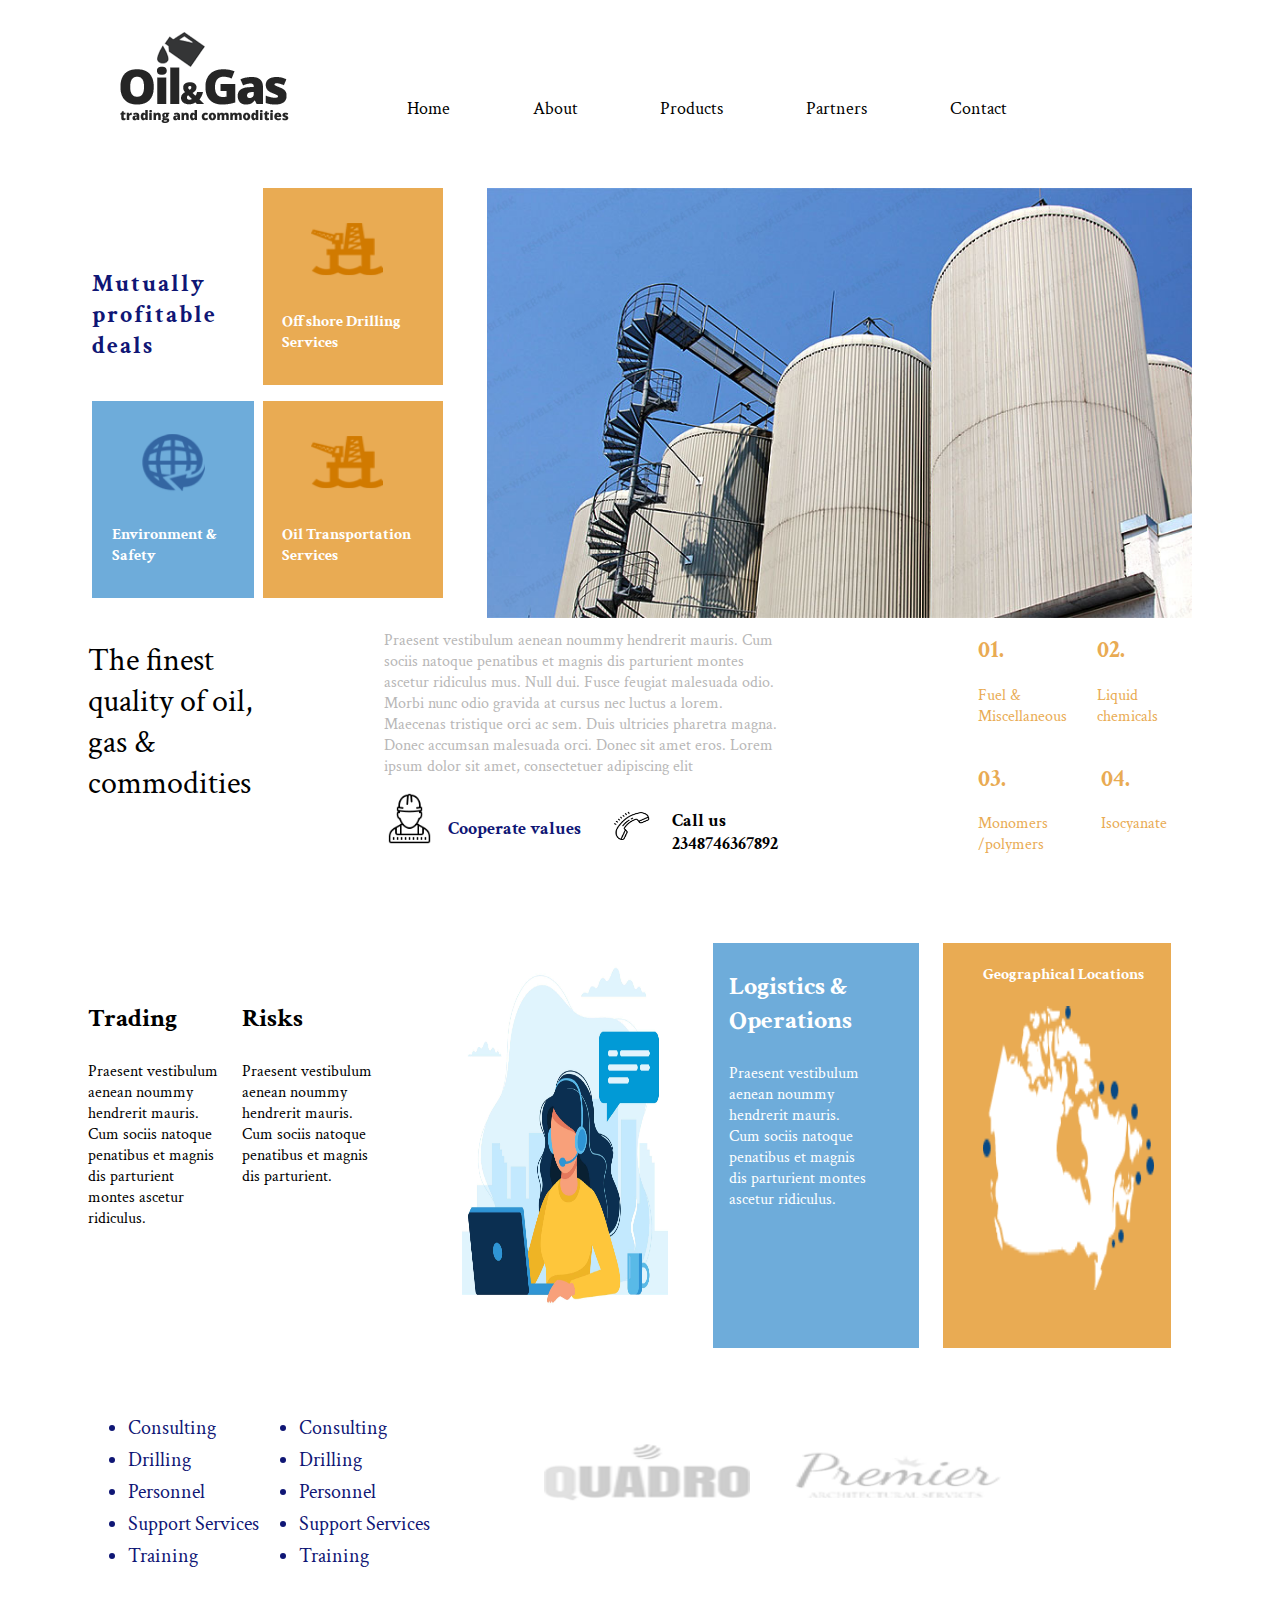
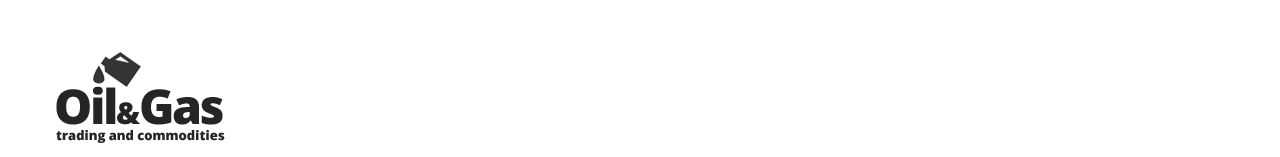
<file: index.html>
<!DOCTYPE html>
<html lang="en">
<head>
    <meta charset="UTF-8">
    <meta name="viewport" content="width=device-width, initial-scale=1.0">
    <link rel="stylesheet" href="styleheader.css">
    <link rel="stylesheet" href="home.css">
    <title>Home | Page</title>
</head>
<body>

    <div class="mainhead">

        <!--Site Logo section-->
        <div class="nav-left">
            <img src="./images/logo_oil.png" alt="">
        </div>
        <!--site navigation bar right section-->

        <div class="nav-right">
            
            <a href="index.html">Home</a>
            <a href="aboutpage.html">About</a>
            <a href="productpage.html">Products</a>
            <a href="partners.html">Partners</a>
            <a href="contact.html">Contact</a>

        </div>

    </div>


    <!--first section of the home page-->

    <div class="home">
        <div class="firstbox">
            <div class="leftbox">
                <div class="lbox1">
                    <div class="leftbox1">
                        <h2>Mutually profitable deals</h2>
                    </div>
                    <div class="leftbox2">
                        <img src="./images/home_icon2a (2).png" alt="" >
                        <h4>Offshore Drilling Services</h4>
                    </div>
                </div>
                <div class="lbox1">
                <div class="leftbox3">
                    <img src="./images/home_icon3a.png" alt="">
                    <h4>Environment & Safety</h4>
                </div>
                <div class="leftbox2">
                    <img src="./images/home_icon2a (2).png" alt="" >
                    <h4>Oil Transportation Services</h4>
                </div>
                </div>

            </div>


            <div class="rightbox">
                <img src="./images/home_one.jpg" alt="">
            </div>


        </div>

        <!--the second section-->

        <div class="second">

            <div class="secondbox">
                <div class="sbox">
                <div class="second1">
                    <h2>The finest quality of oil, gas & commodities</h2>
                </div>

                <div class="secondbox2">

                    <div class="secondboxup">
                        <p>Praesent vestibulum aenean noummy hendrerit mauris. Cum sociis natoque penatibus et magnis dis parturient montes ascetur ridiculus mus. Null dui. Fusce feugiat malesuada odio. Morbi nunc odio gravida at cursus nec luctus a lorem. Maecenas tristique orci ac sem. Duis ultricies pharetra magna. Donec accumsan malesuada orci. Donec sit amet eros. Lorem ipsum dolor sit amet, consectetuer adipiscing elit</p>
                    </div>

                    <div class="secondboxdown">
                        <div class="secondb1">
                            <img src="./images/icon-worker.png" alt="">
                            <h4>Cooperate values</h4>
                        </div>
                        <div class="secondb2">
                            <img src="./images/icons8-call-64.png" alt="">
                            <h4>Call us <br>
                            2348746367892
                            </h4>

                        </div>

                    </div>

                </div>
                </div>

                <div class="secondbox3">
                    <div class="secondrow">
                        <div class="secondnum">
                            <h2>01.</h2>
                            <p>Fuel & Miscellaneous</p>
                        </div>
                        <div class="secondnum">
                            <h2>02.</h2>
                            <p>Liquid chemicals</p>
                    </div>
                    </div>
                    <div class="secondrow">
                        <div class="secondnum">
                            <h2>03.</h2>
                            <p>Monomers<br>/polymers</p>
                        </div>
                        <div class="secondnum num4">
                            <h2>04.</h2>
                            <p>Isocyanate</p>
                        </div>
                    </div>
                </div>

            </div>



        </div>

        <!--the third section-->
        <div class="third">

            <div class="third1">
                <div class="trade">
                    <h3>Trading</h3>
                    <p>Praesent vestibulum aenean noummy hendrerit mauris. Cum sociis natoque penatibus et magnis dis parturient montes ascetur ridiculus.</p>
                </div>
                <div class="risk">
                    <h3>Risks</h3>
                    <p>Praesent vestibulum aenean noummy hendrerit mauris. Cum sociis natoque penatibus et magnis dis parturient.</p>

                </div>
            </div>

            <div class="call">
                <div class="callimg">
                    <img src="./images/call-center.jpeg" alt="" srcset="">
                </div>
                <div class="log">
                    <h3>Logistics & Operations</h3>
                    <p>Praesent vestibulum aenean noummy hendrerit mauris. Cum sociis natoque penatibus et magnis dis parturient montes ascetur ridiculus.</p>

                </div>
            </div>

            <div class="geo">
                <h4>Geographical Locations</h4>
                <img src="./images/geo_image.png" alt="">
            </div>


        </div>


        <!--fourth section-->
        <div class="fourth">

            <div class="fleft">
                
                
                <ul>
                    <li>Consulting</li>
                    <li>Drilling</li>
                    <li>Personnel</li>
                    <li>Support Services</li>
                    <li>Training</li>
                </ul>
                <ul>
                    <li>Consulting</li>
                    <li>Drilling</li>
                    <li>Personnel</li>
                    <li>Support Services</li>
                    <li>Training</li>
                </ul>

            </div>

            <div class="fright">
                <img src="./images/page1_logo1.png" alt="" >
                <img src="./images/page1_logo3.png" alt="" >
            </div>

        </div>



    </div>



    
    <div class="footer">
        <img src="./images/logo_oil.png">
    </div>


</body>
</html>
</file>
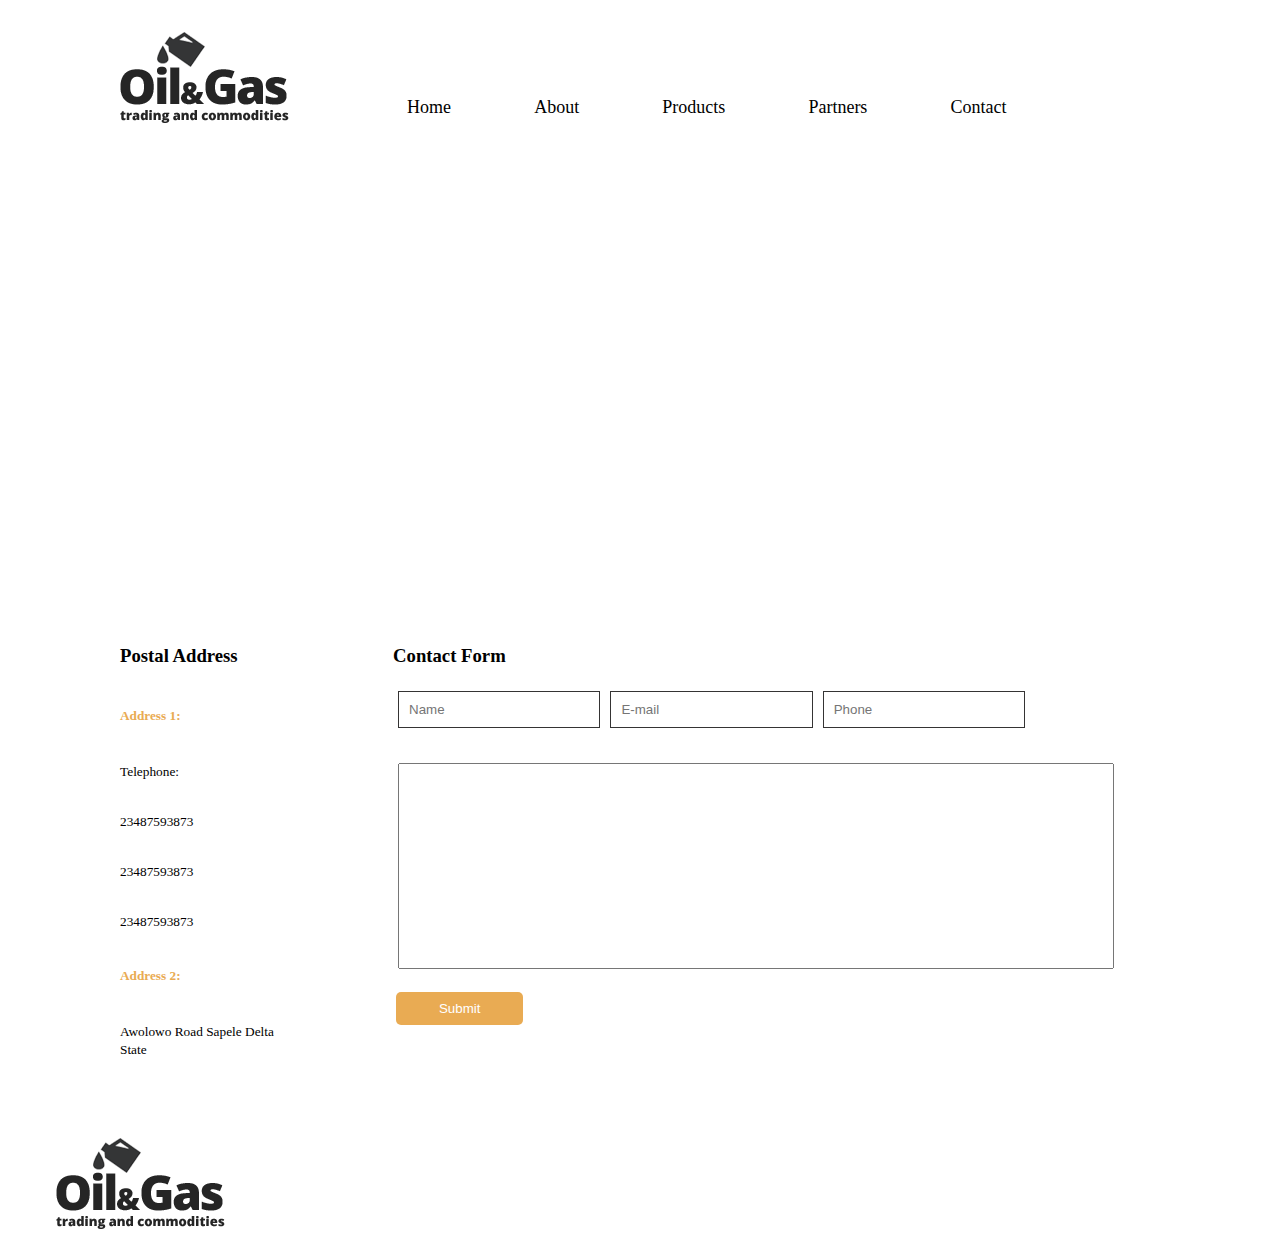
<file: contact.html>
<!DOCTYPE html>
<html lang="en">
<head>
    <meta charset="UTF-8">
    <meta name="viewport" content="width=device-width, initial-scale=1.0">
    <link rel="stylesheet" href="styleheader.css">
    <link rel="stylesheet" href="contact.css">
    <title>Contact|Page</title>
</head>
<body>

    <div class="mainhead">

        <!--Site Logo section-->
        <div class="nav-left">
            <img src="./images/logo_oil.png" alt="">
        </div>
        <!--site navigation bar right section-->

        <div class="nav-right">
            <a href="index.html">Home</a>
            <a href="aboutpage.html">About</a>
            <a href="productpage.html">Products</a>
            <a href="partners.html">Partners</a>
            <a href="contact.html">Contact</a>

        </div>

    </div>


    <div class="container">
        <!--the image section-->

        <div class="imagebox">
            <iframe src="https://www.google.com/maps/embed?pb=!1m18!1m12!1m3!1d7937.4487173246935!2d5.675297533293878!3d5.894292359934407!2m3!1f0!2f0!3f0!3m2!1i1024!2i768!4f13.1!3m3!1m2!1s0x1040e31edf82cd9d%3A0x64a80f2a6a0ccff8!2sYouth%20Centre!5e0!3m2!1sen!2sng!4v1723949272019!5m2!1sen!2sng" width="700" height="400" style="border:0; margin-left: 20pc;margin-top: 3pc; margin-bottom: 2pc;" allowfullscreen="" loading="lazy" referrerpolicy="no-referrer-when-downgrade"></iframe>
        </div>


        <!--the form section-->

        <div class="mainflex">

            <div class="postal">
                <h3>Postal Address</h3>
                <h5>Address 1:</h5>
                
                <p class="phone">
                    <small>
                        Telephone:
                    </small>
                </p>
                <p><small>23487593873</small></p>
                <p><small>23487593873</small></p>
                <p><small>23487593873</small></p>

                <h5>Address 2:</h5>
                <p class="postadd"><small>Awolowo Road Sapele Delta State</small></p>

            </div>

            <div class="contact">
                <h3>Contact Form</h3>
                <form>

                    <div class="contact1">
                        <input type="text" placeholder="Name" required>
                        <input type="text" placeholder="E-mail" required>
                        <input type="text" placeholder="Phone" required>    
                    </div>

                    <div class="contact2">
                        <textarea maxlength="30"></textarea>
                    </div>

                    <button><a href="#">Submit</a></button>

                </form>
            </div>

        </div>

    </div>
  

    <div class="footer">
        <img src="./images/logo_oil.png">
    </div>


</body>
</html>
</file>
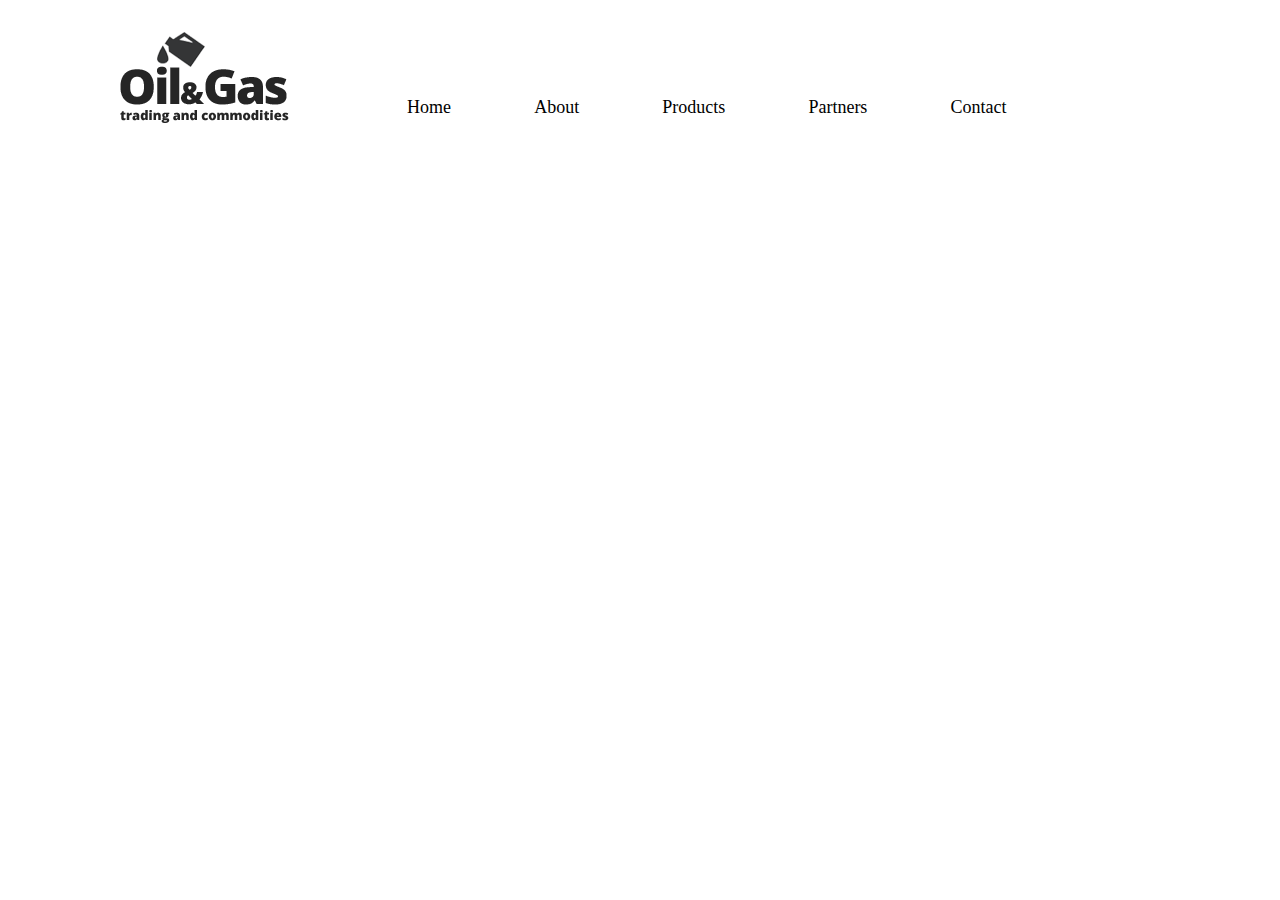
<file: head.html>
<!DOCTYPE html>
<html lang="en">
<head>
    <meta charset="UTF-8">
    <meta name="viewport" content="width=device-width, initial-scale=1.0">
    <link rel="stylesheet" href="styleheader.css">
    <title>Header</title>
</head>
<header>
    <div class="mainhead">

        <!--Site Logo section-->
        <div class="nav-left">
            <img src="./images/logo_oil.png" alt="">
        </div>
        <!--site navigation bar right section-->

        <div class="nav-right">
            <a href="index.html">Home</a>
            <a href="aboutpage.html">About</a>
            <a href="productpage.html">Products</a>
            <a href="partners.html">Partners</a>
            <a href="contact.html">Contact</a>

        </div>

    </div>
    
</header>
</html>
</file>
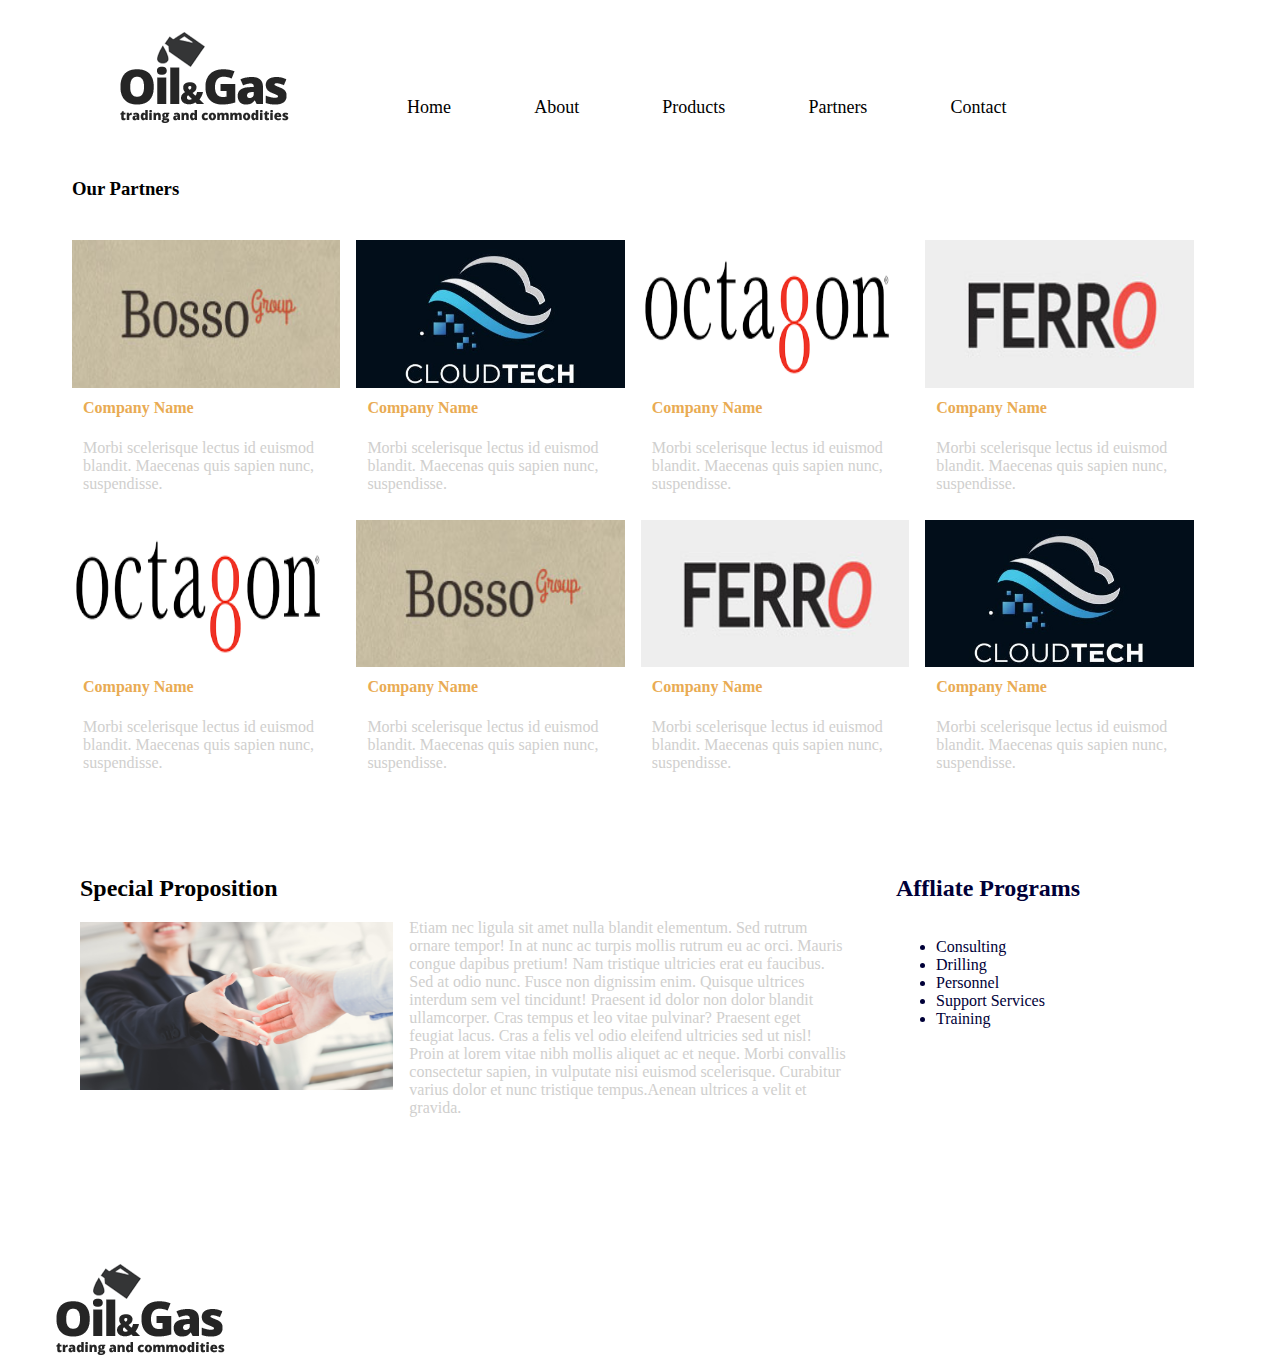
<file: partners.html>
<!DOCTYPE html>
<html lang="en">
<head>
    <meta charset="UTF-8">
    <meta name="viewport" content="width=device-width, initial-scale=1.0">
    <link rel="stylesheet" href="part.css">
    <link rel="stylesheet" href="styleheader.css">
    <title>Partners|Page</title>

</head>

<body>

    <div class="mainhead">

        <!--Site Logo section-->
        <div class="nav-left">
            <img src="./images/logo_oil.png" alt="">
        </div>
        <!--site navigation bar right section-->

        <div class="nav-right">
            <a href="index.html">Home</a>
            <a href="aboutpage.html">About</a>
            <a href="productpage.html">Products</a>
            <a href="partners.html">Partners</a>
            <a href="contact.html">Contact</a>

        </div>

    </div>

    <div>
        <h3>Our Partners</h3>
    </div>

    <!--various partners display-->
    <div class="partners">

        <div class="partrow">
            <div class="first-pflex">
                <img src="./images/partner1.jpg" alt="">
                <h4>Company Name</h4>
                <p>Morbi scelerisque lectus id euismod blandit. Maecenas quis sapien nunc, suspendisse.</p>
            </div>
            <div class="first-pflex">
                <img src="./images/partner3.jpg" alt="">
                <h4>Company Name</h4>
                <p>Morbi scelerisque lectus id euismod blandit. Maecenas quis sapien nunc, suspendisse.</p>
            </div>
            <div class="first-pflex">
                <img src="./images/partner4.png" alt="">
                <h4>Company Name</h4>
                <p>Morbi scelerisque lectus id euismod blandit. Maecenas quis sapien nunc, suspendisse.</p>
            </div>
            <div class="first-pflex">
                <img src="./images/partber2.jpg" alt="">
                <h4>Company Name</h4>
                <p>Morbi scelerisque lectus id euismod blandit. Maecenas quis sapien nunc, suspendisse.</p>
            </div>

        </div>

        <div class="secondrow">

            <div class="second-pflex">
                <img src="./images/partner4.png" alt="">
                <h4>Company Name</h4>
                <p>Morbi scelerisque lectus id euismod blandit. Maecenas quis sapien nunc, suspendisse.</p>
            </div>
            <div class="second-pflex">
                <img src="./images/partner1.jpg" alt="">
                <h4>Company Name</h4>
                <p>Morbi scelerisque lectus id euismod blandit. Maecenas quis sapien nunc, suspendisse.</p>
            </div>
            <div class="second-pflex">
                <img src="./images/partber2.jpg" alt="">
                <h4>Company Name</h4>
                <p>Morbi scelerisque lectus id euismod blandit. Maecenas quis sapien nunc, suspendisse.</p>
            </div>
            <div class="second-pflex">
                <img src="./images/partner3.jpg" alt="">
                <h4>Company Name</h4>
                <p>Morbi scelerisque lectus id euismod blandit. Maecenas quis sapien nunc, suspendisse.</p>
            </div>


        </div>


        <div class="lastbox">
            
            <div class="lastleft">
                
                <div class="lastleft1">
                    <h2>Special Proposition</h2>
                    <img src="./images/norton-shake.jpg" alt="">
                </div>
                <div class="lastleft2">
                    Etiam nec ligula sit amet nulla blandit elementum. Sed rutrum ornare tempor! In at nunc ac turpis mollis rutrum eu ac orci. Mauris congue dapibus pretium! Nam tristique ultricies erat eu faucibus. Sed at odio nunc. Fusce non dignissim enim. Quisque ultrices interdum sem vel tincidunt! Praesent id dolor non dolor blandit ullamcorper. Cras tempus et leo vitae pulvinar? Praesent eget feugiat lacus. Cras a felis vel odio eleifend ultricies sed ut nisl! Proin at lorem vitae nibh mollis aliquet ac et neque. Morbi convallis consectetur sapien, in vulputate nisi euismod scelerisque. Curabitur varius dolor et nunc tristique tempus.Aenean ultrices a velit et gravida.
                </div>
            </div>

            <div class="lastright">
                <h2>Affliate Programs</h2>
                <ul>
                    <li>Consulting</li>
                    <li>Drilling</li>
                    <li>Personnel</li>
                    <li>Support Services</li>
                    <li>Training</li>
                </ul>
            </div>

        </div>



    </div>


    <div class="footer">
        <img src="./images/logo_oil.png">
    </div>


</body>
</html>
</file>
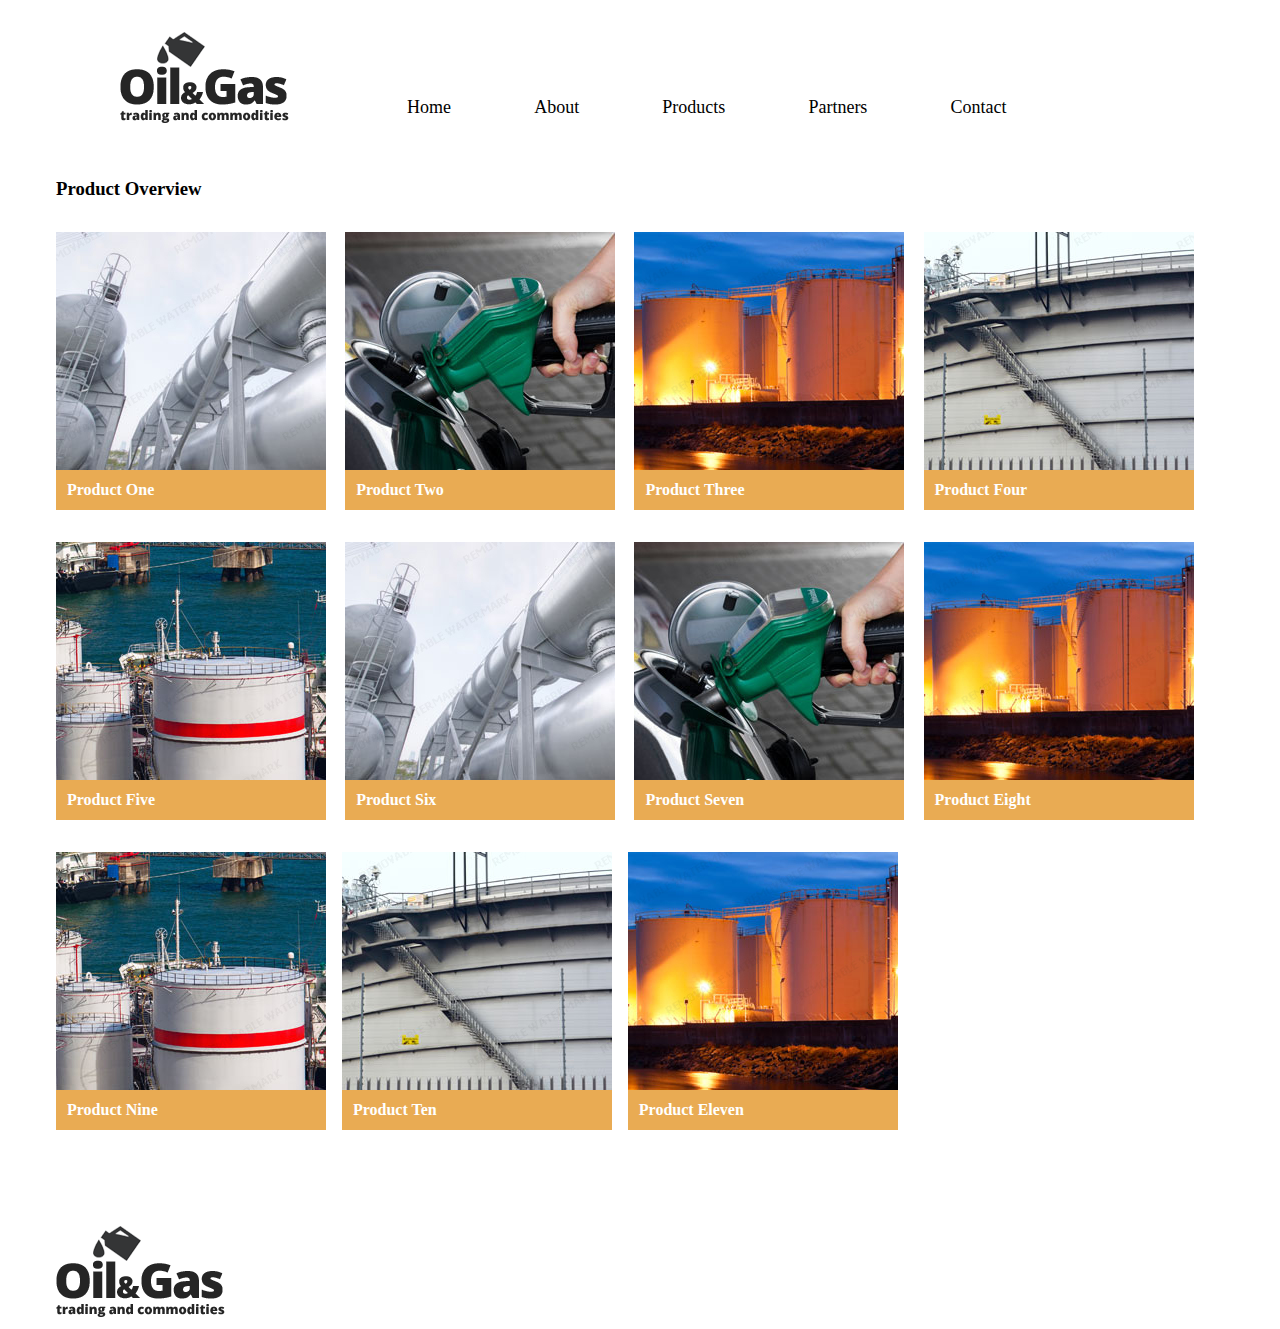
<file: productpage.html>
<!DOCTYPE html>
<html lang="en">
<head>
    <meta charset="UTF-8">
    <meta name="viewport" content="width=device-width, initial-scale=1.0">
    <link rel="stylesheet" href="product.css">
    <link rel="stylesheet" href="styleheader.css">
    <title>Product|Page</title>

</head>

<body>

    <div class="mainhead">

        <!--Site Logo section-->
        <div class="nav-left">
            <img src="./images/logo_oil.png" alt="">
        </div>
        <!--site navigation bar right section-->

        <div class="nav-right">
            <a href="index.html">Home</a>
            <a href="aboutpage.html">About</a>
            <a href="productpage.html">Products</a>
            <a href="partners.html">Partners</a>
            <a href="contact.html">Contact</a>

        </div>

    </div>

    <div>
        <h3>Product Overview</h3>
    </div>
    <!--product display-->
    <div class="products">
        <div class="firstrow">
            <div class="firstflex">
                <img src="./images/product1.jpg" alt="">
                <h4>Product One</h4>
            </div>
            <div class="firstflex">
                <img src="./images/product2.jpg" alt="">
                <h4>Product Two</h4>
            </div>
            <div class="firstflex">
                <img src="./images/product6.jpg" alt="">
                <h4>Product Three</h4>
            </div>
            <div class="firstflex">
                <img src="./images/product4.jpg" alt="">
                <h4>Product Four</h4>
            </div>

        </div>

        <div class="secondrow">
            <div class="secondflex">
                <img src="./images/product3.jpg" alt="">
                <h4>Product Five</h4>
            </div>
            <div class="secondflex">
                <img src="./images/product1.jpg" alt="">
                <h4>Product Six</h4>
            </div>
            <div class="secondflex">
                <img src="./images/product2.jpg" alt="">
                <h4>Product Seven</h4>
            </div>
            <div class="secondflex">
                <img src="./images/product6.jpg" alt="">
                <h4>Product Eight</h4>
            </div>

        </div>

        <div class="thirdrow">
            <div class="thirdflex">
                <img src="./images/product3.jpg" alt="">
                <h4>Product Nine</h4>
            </div>
            <div class="thirdflex">
                <img src="./images/product4.jpg" alt="">
                <h4>Product Ten</h4>
            </div>
            <div class="thirdflex">
                <img src="./images/product6.jpg" alt="">
                <h4>Product Eleven</h4>
            </div>
            

        </div>



    </div>


    <div class="footer">
        <img src="./images/logo_oil.png">
    </div>


</body>
</file>
<file: styleheader.css>
.mainhead{
    display: flex;
    flex-direction: row;
    margin-left: 4pc;
    margin-top: 2pc;
    width: 90%;
}

nav{
    display: flex;
    flex-direction: row;
    width: 80%;
    height: 40px;
}

.nav-left{
    width: 20%;
    justify-content: space-around;
    margin-left: 3pc;
    
}

.nav-right{
    width: 60%;
    justify-content: space-around;
    text-align: center;
    display: flex;
    flex-direction: row;
    padding: 8px 8px;
    margin: 10px 10px;
    margin-top: 3pc;
}

.nav-right a{
    text-decoration: none;
    color: black;
    font-size: 18px;
    height: 100%;
    margin: 4px 4px;
    margin-top: 0.2pc;
    padding: 6px 6px;
    
}

.nav-right a:hover{
    color: white;
    background-color: blue;
    width: 20%;
    height: 100%;
    border-color: blue;
}

.footer{
    margin-top: 4pc;
    margin-left: 3pc;
    margin-bottom: 0;
    
}
.footer img{
    margin-bottom: 0;
}

@media (max-width:768px){

    .mainhead{
        width: 70%;
    }

    .nav-left{
        width: 37%;
    }
    .nav-right{
        width: 53%;
    }
}


@media (min-width:430px) and (max-width:932px){
    .mainhead,.home{
        margin: 0pc 0pc;
    }

    .mainhead{
        display: flex;
        flex-direction: column;
    }



    
}



@media (max-width:425px) and (min-width:320px){
    .mainhead{
        width: 100%;
        display: flex;
        flex-direction: column;
    }

    .nav-left{
        width: 100%;
    }
    
    .nav-right{
        width: 100%;
        margin-left: -1.5pc;
        flex-direction: column;
        text-align: center;
    }
    
    .nav-right a:hover{
        background-color: rgb(163, 160, 160);
    }

    body{
        overflow-x: hidden;
        overflow-y: scroll;
    }
}
</file>
<file: home.css>
@import url('https://fonts.googleapis.com/css2?family=Crimson+Text:ital,wght@0,400;0,600;0,700;1,400;1,600;1,700&display=swap');



:root {
     
    --orange: hsl(35, 77%, 62%);
    --lightorange: hsl(35, 86%, 78%);
    --Grayishblue: hsl(240, 3%, 74%);
    --Darkgrayishblue: hsl(236, 13%, 42%);
    --Verydarkblue: hsl(240, 100%, 11%);
    --blue: hsl(236, 77%, 26%);

}

body{
    font-family: "Crimson Text", serif;
  font-weight: 400;
  font-style: normal;
  overflow-y: scroll;
  overflow-x: hidden;
}


.home{
    display: flex;
    flex-direction: column;
    width: 95%;
    margin-top: 2.5pc;
    margin-left: 2pc;
    
}

.firstbox{
    display: flex;
    flex-direction: row;
    width: 95%;
    justify-content: space-between;
    margin-left: 3pc;
}

.leftbox{
    display: flex;
    flex-direction: column;
    width: 35%;
    justify-content: space-between;
}

.leftbox1:hover{
    
    transform: scale(.9);
     
}

.leftbox2:hover{
    transform: scale(.9);
    background-color: hsl(35, 86%, 78%)
}

.leftbox3:hover{
    transform: scale(.9);
    background-color: #86b7dd;
}

.rightbox{
    width: 65%;
    display: flex;
    flex-direction: column;
    justify-content: space-around;
    height: 40vh;
}

.rightbox img{
    height: 63vh;
    width: 95%;
}


.lbox1{
    display: flex;
    flex-direction: row;
    width: 90%;
    height: 50%;
    justify-content: space-around;
    margin-bottom: 1pc;
}

.leftbox1{
    display: flex;
    flex-direction: column;
    width: 45%;
}

.leftbox1 h2{
    color: var(--blue);
    width: 80%;
    margin-top: 5pc;
    letter-spacing: 2px;
    
}


.leftbox2{
    display: flex;
    flex-direction: column;
    width: 50%;
    background-color: var(--orange);
    color: #fff;
}

.leftbox2 img{
    width: 40%;
    height: 30%;
    margin-left: 3pc;
    margin-top: 2pc;
    overflow: hidden;
}

.leftbox2 h4{
    margin-left: 1.2pc;
    width: 90%;
    margin-top: 2pc;
}

.leftbox3{
    display: flex;
    flex-direction: column;
    width: 45%;
    background-color: #6EACDA;
    color: #fff; 
    
}

.leftbox3 img{
    width: 40%;
    height: 30%;
    margin-left: 3pc;
    margin-top: 2pc;
    overflow: hidden;
    
}

.leftbox3 h4{
    margin-left: 1.2pc;
    width: 80%;
    margin-top: 2pc;
}

.secondbox{
    display: flex;
    flex-direction: row;
    width: 95%;
    justify-content: space-between;
    margin-left: 3pc;
    
}

.second1{
    display: flex;
    flex-direction: column;
    width: 30%;
}

.second1 h2{
    font-size: 32px;
    font-weight: 100;
    width: 70%;
}

.secondbox2{
    display: flex;
    flex-direction: column;
    width: 40%;
    justify-content: space-between;
}

.secondboxup{
    display: flex;
    flex-direction: column;
    width: 100%;
    color: rgb(184, 183, 183);
}



.secondboxdown{
    display: flex;
    flex-direction: row;
    width: 100%;
    justify-content: space-between;
    
}

.secondboxup h4{
    text-align: justify;
}

.secondb1,.secondb2{
    display: flex;
    flex-direction: row;
    width: 50%;
    justify-content: space-between;
}


.secondb2 h4{
    margin-top: 1pc;
}

.secondbox3{
    display: flex;
    flex-direction: column;
    width: 30%;
    margin-left: 3pc;
}

.secondrow{
    display: flex;
    flex-direction: row;
    width: 85%;
    justify-content: space-between;
}

.sbox{
    display: flex;
    flex-direction: row;
}

.secondb2 img{
    width: 20%;
    height:40%;
    margin-top: 1pc;
    margin-left: 2pc;
}

.secondb1{
    color: var(--blue);

}

.secondb1 img{

    height: 60%;
}


.secondb1:hover{
    color: var(--Grayishblue);
}
.secondb1,.secondb2 h4{
    font-size: 18px;
}

.secondbox3{
    margin-left: -6pc;
    width: 70%;
}

.num4{
    width: 42%;
}

.secondnum{
    color: var(--orange);
}

.secondnum:hover{
    color:var(--Grayishblue)
}


.third{
    display: flex;
    flex-direction: row;
    width: 95%;
    margin-left: 3pc;
    margin-top: 4pc;
    margin-bottom: 3pc;
}

.third1{
    width: 30%;
    display: flex;
    flex-direction: row;
}

.trade,.risk{
    width: 45%;
    margin-top: 2pc;


}

.trade h3{

    font-size: 26px;

}

.trade p{
    width: 85%;
}

.risk h3{

    font-size: 26px;

}

.risk p{
    width: 85%;
}


.call{

    display: flex;
    flex-direction: row;
    width: 40%;
    justify-content: space-between;
    margin-left: 2pc;
}

.callimg{
    width: 45%;
}

.callimg:hover{
    transform: scale(.9);
    
}
.callimg img{
    width: 100%;
    height: 100%;
}

.log{
    width: 45%;
    background-color: #6EACDA;
    color: #fff;
    
}

.log:hover{
    transform: scale(.9);
    background-color: #86b7dd;
}

.log h3{
    margin-left: 1pc;
    width: 70%;
    font-size: 26px;
}

.log p{
    margin-left: 1pc;
    width: 70%;
    
}


.geo{
    display: flex;
    flex-direction: column;
    width: 20%;
    height: 45vh;
    background-color: var(--orange);
    color: #fff;
    margin-left: 1.5pc;
}

.geo img{
    width: 75%;
    height: 70%;
    margin-left: 2.5pc;
}

.geo h4{
    margin-left: 2.5pc;
}

.geo:hover{
    transform: scale(.9);
    background-color: hsl(35, 86%, 78%)
}

.fourth{
    display: flex;
    flex: row;
    margin-left: 3pc;
    width: 95%;
}

.fleft{
    display: flex;
    flex-direction: row;
    width: 40%;
}

.fleft ul{
    text-decoration: none;
    color: var(--blue);
}

.fleft li{
    line-height: 2pc;
    font-size: 20px;
}

.fleft li:hover{
    color: var(--Darkgrayishblue);
    cursor: pointer;
}
.fright{
    margin-top: 3pc;
    display: flex;
    flex-direction: row;
    width: 40%;
    justify-content: space-between;
}

.fright img{
    height: 40%;
    width: 45%;
}

@media (max-width:2560px) and (min-width:1582px){

        .rightbox img{
            height: 38vh;
            
        }

        .secondbox3{
            width: 35%;
        }

}

@media (max-width:1440px) and (min-width:852px){

    .rightbox img{
        height: 64.5vh;
    }


}

@media (max-width:1108px) and (min-width:1024px){

    .rightbox img{
        height: 92.6%;
        
        
    }
    

    .third{
        height: fit-content;
    }

    .log{
        height: fit-content;
    }

    .geo {
        height: 30.5vh;
        margin-left: 3pc;
    }
    .geo img{
        margin-left: 1.5pc;
    }

}

/*@media (max-width:1024px) and (min-width:738px){

    .home{
        overflow-x: hidden;
    }
    .firstbox{
        margin-bottom: 3pc;
    }
    .leftbox{
        height: 47vh;
    }
    .rightbox img{
        height: 95vh;
        width: 80vh;
    }

    .sbox{
        display: flex;
        flex-direction: row;
        width: 80%;
    }

    .secondbox3{
        width: 30%;
    }

    .secondb1 h4{
        margin-top: 0.2pc;
        font-size: 22px;
    }
    

    .secondb2 h4{
        margin-top: 0.2pc;
        font-size: 22px;
    }

    
    .secondnum h2{
        font-size: 28px;
    }

    .secondnum p{
        font-size: 18px;
    }
    .log{
        height: fit-content;
    }

    .geo {
        height: 46vh;
        margin-left: 3pc;
    }
    .geo img{
        margin-left: 1.5pc;
    }

}*/

@media (max-width:768px) and (min-width:554px){

    .firstbox{
        display: flex;
        flex-direction: column;
    }

    .leftbox{
        width: 100%;
        margin-bottom: 2pc;
    }

    .rightbox{
        width: 100vh;
        margin-left: 0.5pc;
        margin-bottom: 8pc;
    }

    .rightbox img{
        width: 107vh;
        height: 60vh;
    }

    .secondbox{
        display:flex;
        flex-direction: column;
    }

    .sbox{
        display: flex;
        flex-direction: row;
        width: 100%;
    }

    .secondboxup p{
        width: 57vw;
    }

    .secondbox3{

        display: flex;
        flex-direction: row;
        width: 70%;

    }

    .risk{
        margin-left: 2pc;
    }

    .log h3{
        font-size: 20px;
    }

    .geo{
        margin-left: 1pc;
    }

    .geo h4{
        margin-left: 1pc;
    }

    .fright{
        width: 40%;
        margin-left:2pc;
    }

    .geo img{
        margin-left: 1pc;
    }
}


@media (max-width:740px) and (min-width:360px){
    .mainhead,.home{
        margin: 0pc 0pc;
    }

    .firstbox,.secondbox,.third,.fourth,.leftbox,.rightbox{

        display: flex;
        flex-direction: column;
        width: 100vw;
        justify-content: space-around;
        margin-bottom: 3pc;
    }

    .rightbox{
        height: 80vh;
    }

    .rightbox img{
        height: 80vh;
    }

    .sbox,.secondboxup,.secondboxdown{
        display: flex;
        flex-direction: column;
        width: 100vw;
    }
    .second1{
        width:110vw;
        
    }

    .second1 h2{
        font-size: 40px;
    }

    .secondb1,.secondb2{
        width: 70vw;
    }

    .secondb2{
        margin-left: -1.5pc;
    }

    .secondbox3{
        margin-left: 4pc;
    }

    .secondrow{
        width: 70vw;
        margin-left: -2pc;
    }


    .third1{
        display: flex;
        flex-direction: column;
        width: 100vw;
        margin-top: -2pc;
    }

    .trade,.risk{
        width: 100vw;
    }

    .trade p{
        width: 100%;
    }

    .risk p{
        width: 100%;
    }

    .call{
        display: flex;
        flex-direction: column;
        width: 100vw;
        margin-bottom: 1.5pc;
        margin-left: -1pc;
    }

    .callimg img{
        width: 80vw;
    }
    .log{
        width: 100vw;
    }

    .log p{
        width: 100%;
    }

    .geo{
        display: flex;
        flex-direction: column;
        width: 100vw;
        margin-bottom: 1.5pc;
        margin-left: -1pc;
    }

    .fright{
        width: 100%;
    }


}




@media (min-width:375px) and (max-width:554px){

    .mainhead,.home{
        margin: 0pc 0pc;
    }

    .firstbox,.secondbox,.third,.fourth,.leftbox,.rightbox{

        display: flex;
        flex-direction: column;
        width: 100vw;
        justify-content: space-around;
        margin-bottom: 3pc;
    }

    .rightbox{
        height: 80vh;
    }

    .rightbox img{
        height: 80vh;
    }

    .sbox,.secondboxup,.secondboxdown{
        display: flex;
        flex-direction: column;
        width: 100vw;
    }
    .second1{
        width:110vw;
        
    }

    .second1 h2{
        font-size: 40px;
    }

    .secondb1,.secondb2{
        width: 70vw;
    }

    .secondb2{
        margin-left: -1.5pc;
    }

    .secondbox3{
        margin-left: 4pc;
    }

    .secondrow{
        width: 70vw;
        margin-left: -2pc;
    }


    .third1{
        display: flex;
        flex-direction: column;
        width: 100vw;
        margin-top: -2pc;
    }

    .trade,.risk{
        width: 100vw;
    }

    .trade p{
        width: 100%;
    }

    .risk p{
        width: 100%;
    }

    .call{
        display: flex;
        flex-direction: column;
        width: 100vw;
        margin-bottom: 1.5pc;
        margin-left: -1pc;
    }

    .callimg img{
        width: 80vw;
    }
    .log{
        width: 100vw;
    }

    .log p{
        width: 100%;
    }

    .geo{
        display: flex;
        flex-direction: column;
        width: 100vw;
        margin-bottom: 1.5pc;
        margin-left: -1pc;
    }

    .fright{
        width: 100%;
    }
}

@media (max-width:320px){

    .mainhead,.home{
        margin: 0pc 0pc;
    }

    .firstbox,.secondbox,.third,.fourth,.leftbox,.rightbox{

        display: flex;
        flex-direction: column;
        width: 100vw;
        justify-content: space-around;
        margin-bottom: 3pc;
    }

    .rightbox{
        height: 80vh;
    }

    .rightbox img{
        height: 80vh;
    }

    .sbox,.secondboxup,.secondboxdown{
        display: flex;
        flex-direction: column;
        width: 100vw;
    }
    .second1{
        width:110vw;
        
    }

    .second1 h2{
        font-size: 40px;
    }

    .secondb1,.secondb2{
        width: 70vw;
    }

    .secondb2{
        margin-left: -1.5pc;
    }

    .secondbox3{
        margin-left: 4pc;
    }

    .secondrow{
        width: 70vw;
        
    }


    .third1{
        display: flex;
        flex-direction: column;
        width: 100vw;
        margin-top: -2pc;
    }

    .trade,.risk{
        width: 100vw;
    }

    .trade p{
        width: 100%;
    }

    .risk p{
        width: 100%;
    }

    .call{
        display: flex;
        flex-direction: column;
        width: 100vw;
        margin-bottom: 1.5pc;
        margin-left: -1pc;
    }

    .callimg img{
        width: 80vw;
    }
    .log{
        width: 100vw;
    }

    .log p{
        width: 100%;
    }

    .geo{
        display: flex;
        flex-direction: column;
        width: 100vw;
        margin-bottom: 1.5pc;
        margin-left: -1pc;
    }

    .fright{
        width: 100%;
    }

}
</file>
<file: contact.css>
body{
    overflow-x: hidden;
    overflow-y: scroll;
}


.container{
    display: flex;
    flex-direction: column;
    width: 90%;
    overflow-y: hidden;
    
}

.imagebox{
    display: flex;
    flex-direction: column;
    width: 90%;
    margin-left: -13pc;
}



.mainflex{
  display: flex;
  flex-direction: row;
  width: 90%;
  justify-content: space-between;
  margin-left: 7pc;
}

.postal{
    display: flex;
    flex-direction: column;
    width: 30%;
    text-align: left;

}

.postal h5{
    color: hsl(35, 77%, 62%);
}

.phone{
    margin-top: 1pc;
}

.contact{
    display: flex;
    flex-direction: column;
    width: 70%;
}

.contact1{
    display: flex;
    flex-direction: row;

}

.contact1 input{
    margin: 5px 5px;
    padding: 10px 10px;
    width: 70%;
    height: 40%;
    margin-bottom: 0.2pc;
    border: 1px solid rgb(53, 52, 52);
}

.contact2 textarea{
    margin-top: 2pc;
    height: 200px;
    width: 743px;
    resize: none;
    margin-left: 0.3pc;
    margin-bottom: 1pc;
}

button{
    margin-top: 1pc;
    width: 20%;
    height: 10%;
    margin-left: 0.2pc;
    background-color: hsl(35, 77%, 62%);
    margin: 3px 3px;
    padding: 3px 3px;
    border: none;
    border-radius: 5px;
    
}



button a{
    text-decoration: none;
    color: #fff;
}


@media (max-width:1440px){
    body{
        overflow-x: hidden;
        overflow-y: scroll;
    }

    .container{
        overflow-x: hidden;
        overflow-y: hidden;
    }

    .mainflex{
        width: 80%;
    }
    .postal{
        width: 20%;
    }

    .contact{
        width: 70%;
    }

    .contact2 textarea{
        height: 200px;
        width: 710px;
    }


}

@media (max-width:1024px) and (min-width:738px){

    .contact2 textarea{
        height: 150px;
        width: 490px;
    }


}

@media (max-width:768px) and (min-width:554px){

    .contact{
        width: 80%;
    }

    .contact2 textarea{
        height: 200px;
        width: 420px;
    }

}

@media (min-width:375px) and (max-width:554px){

    .imagebox{
        width: 100%;
        height: 70%;

    }

    .imagebox iframe{
        width: 100%;
        
    }

    .mainflex{
        display: flex;
        flex-direction: column;
        width: 100%;
        justify-content: space-around;
    }

    .postal,.contact,.contact1{
        display: flex;
        flex-direction: column;
        width: 100%;
        font-size: large;

    }

    .contact1 {
        width: 80%;
    }

    .contact2 textarea{
        width: 60%;
    }

    


}

@media (max-width:320px){

    .imagebox{
        width: 100vw;
        height: 70%;

    }

    .imagebox iframe{
        width: 100vw;
        
    }

    .mainflex{
        display: flex;
        flex-direction: column;
        width: 100%;
        justify-content: space-around;
    }

    .postal,.contact,.contact1{
        display: flex;
        flex-direction: column;
        width: 100%;
        font-size: large;

    }

    .postadd{
        width: 60%;
    }

    .contact1 {
        width: 70%;
    }

    .contact2 textarea{
        width: 55%;
    }

    button{
        margin-top: 1pc;
        width: 30%;
        height: 20%;
        margin-left: 0.2pc;
        background-color: hsl(35, 77%, 62%);
        margin: 6px 6px;
        padding: 6px 6px;
        border: none;
        border-radius: 5px;
        
    }

}
</file>
<file: part.css>
body{
    overflow-y: scroll;
    overflow-x: hidden;
}

h3{
    margin-left: 4pc;
    margin-top: 2pc;
    margin-bottom: 1pc;
}

.partners{
    display: flex;
    flex-direction: column;
    width: 90%;
    margin-top: 2pc;
    margin-left: 3.5pc;
}

.partrow{
    display: flex;
    flex-direction: row;
    width: 100%;
    justify-content: space-between;
}

.first-pflex{
    display: flex;
    flex-direction: column;
    margin-bottom: 3pc;
    margin: 8px 8px;
    background-color: #fff;
    
}

.first-pflex img{
    height: 100%;
    width: 100%;
}

.first-pflex h4{
    background-color: #ffff;
    color: hsl(35, 77%, 62%);
    margin: 5px 5px;
    padding: 6px 6px;
}

.first-pflex p{
    background-color: #ffff;
    color: hsl(30, 2%, 81%);
    margin: 5px 5px;
    padding: 6px 6px;
}

.secondrow{
    display: flex;
    flex-direction: row;
    width: 100%;
    justify-content: space-between;
}

.second-pflex{
    display: flex;
    flex-direction: column;
    margin-bottom: 3pc;
    margin: 8px 8px;
    background-color: #ffff;
}

.second-pflex img{
    height: 100%;
    width: 100%;
}

.second-pflex h4{

    background-color: #ffff;
    color: hsl(35, 77%, 62%);;
    margin: 5px 5px;
    padding: 6px 6px;
}

.second-pflex p{
    background-color: #fff;
    color: hsl(30, 2%, 81%);
    margin: 5px 5px;
    padding: 6px 6px;
}

.lastbox{
    display: flex;
    flex-direction: row;
    margin-left: 1pc;
    width: 90%;
    margin-top: 4pc;
    margin-bottom: 4pc;
}

.lastleft{
    display: flex;
    flex-direction: row;
    width: 60vw;
    justify-content: space-between;
}

.lastleft1{
    width: 50vw;
}

.lastleft1 img{
    width: 100%;
    height: 60%;
}


.lastleft2{
    width: 70vw;
    margin-left: 1pc;
    margin-top: 4pc;
    color: hsl(30, 2%, 81%);
}

.lastright{
    display: flex;
    flex-direction: column;
    width: 30vw;
    margin-left: 3pc;
    color: hsl(240, 100%, 11%);
    
}


.lastright li:hover{
    color: hsl(30, 2%, 81%);
    cursor: pointer;
}


.lasrright h2{
    width: 100%;
    color: black;
}

@media (max-width:1024px) {


    .firstrow,.secondrow{
        width: 100%;
        justify-content: space-between;
    }

    .first-pflex,.second-pflex{
        width: 100%;
        margin: 1pc 1pc;
    }

    .second-pflex img{
        width: 100%;
        height: 100%;
    }

    .lastleft1 img{
        height: 75%;
    }
   
}

@media (max-width:768px){

    .first-pflex,.second-pflex{
        margin: 0.5pc 0.5pc;
    }

    .lastleft2 {
        margin-top: 5.6pc;
    }

}

@media (max-width:425px) and (min-width:320px){
    .partrow,.secondrow,.lastbox,.lastleft{
        display: flex;
        flex-direction: column;
        width: 100%;
    }
    .first-pflex h4{
        margin-left: -0.3pc;
    }

    .first-pflex p{
        margin-left: -0.3pc;
        text-align: justify;
    }
    .second-pflex h4{
        margin-left: -0.3pc;
    }

    .second-pflex p{
        margin-left: -0.3pc;
        text-align: justify;
    }

    .lastbox{
        margin-left: -0.5pc;
    }

    .lastleft1 h2{
        margin-left: 1pc;
    }
    .lastleft1 img{
        width: 90vw;
        height: 50vh;
        margin-left: 1pc;
    }

    .lastleft2{
        width: 90vw;
        text-align: justify;
    }

    .lastright{
        width: 90vw;
        margin-top: 2pc;
    }
}
</file>
<file: product.css>
body{
    overflow-y: scroll;
    overflow-x: hidden;
}

h3{
    margin-left: 3pc;
    margin-top: 2pc;
    margin-bottom: 1pc;
}

.products{
    display: flex;
    flex-direction: column;
    width: 90%;
    margin-top: 2pc;
    margin-left: 3pc;
}

.firstrow{
    display: flex;
    flex-direction: row;
    width: 100%;
    justify-content: space-between;
}

.firstflex{
    display: flex;
    flex-direction: column;
    background-color: hsl(35, 77%, 62%);
    margin-bottom: 2pc;
}

.firstflex img{
    height: 100%;
    width: 100%;
}

.firstflex h4{
    background-color: hsl(35, 77%, 62%);
    color: #fff;
    margin: 5px 5px;
    padding: 6px 6px;
}

.secondrow{
    display: flex;
    flex-direction: row;
    width: 100%;
    justify-content: space-between;
}

.secondflex{
    display: flex;
    flex-direction: column;
    background-color: hsl(35, 77%, 62%);
    margin-bottom: 2pc;
}

.secondflex img{
    height: 100%;
    width: 100%;
}

.secondflex h4{
    background-color: hsl(35, 77%, 62%);
    color: #fff;
    margin: 5px 5px;
    padding: 6px 6px;
}

.thirdrow{
    display: flex;
    flex-direction: row;
    width: 74%;
    justify-content: space-between;
}

.thirdflex{
    display: flex;
    flex-direction: column;
    background-color: hsl(35, 77%, 62%);
    margin-bottom: 2pc;
}

.thirdflex img{
    height: 100%;
    width: 100%;
}

.thirdflex h4{
    background-color: hsl(35, 77%, 62%);
    color: #fff;
    margin: 5px 5px;
    padding: 6px 6px;
}


@media (max-width:1024px) {


    .firstrow,.secondrow{
        width: 100%;
        justify-content: space-between;
    }

    .firstflex,.secondflex{
        width: 100%;
        margin: 1pc 1pc;
    }

    .firstflex,.secondflex img{
        width: 100%;
        height: 100%;
    }

    .thirdflex{
        margin: 1pc 1pc;
    }

}

@media (max-width:768px){

    .firstflex,.secondflex,.thirdflex{
        margin: 0.5pc 0.5pc;
    }

}

@media (max-width:425px) and (min-width:320px){
    .firstrow,.secondrow,.thirdrow{
        display: flex;
        flex-direction: column;
        width: 100%;
    }

    .thirdflex{
        width: 100%;
    }
}
</file>
